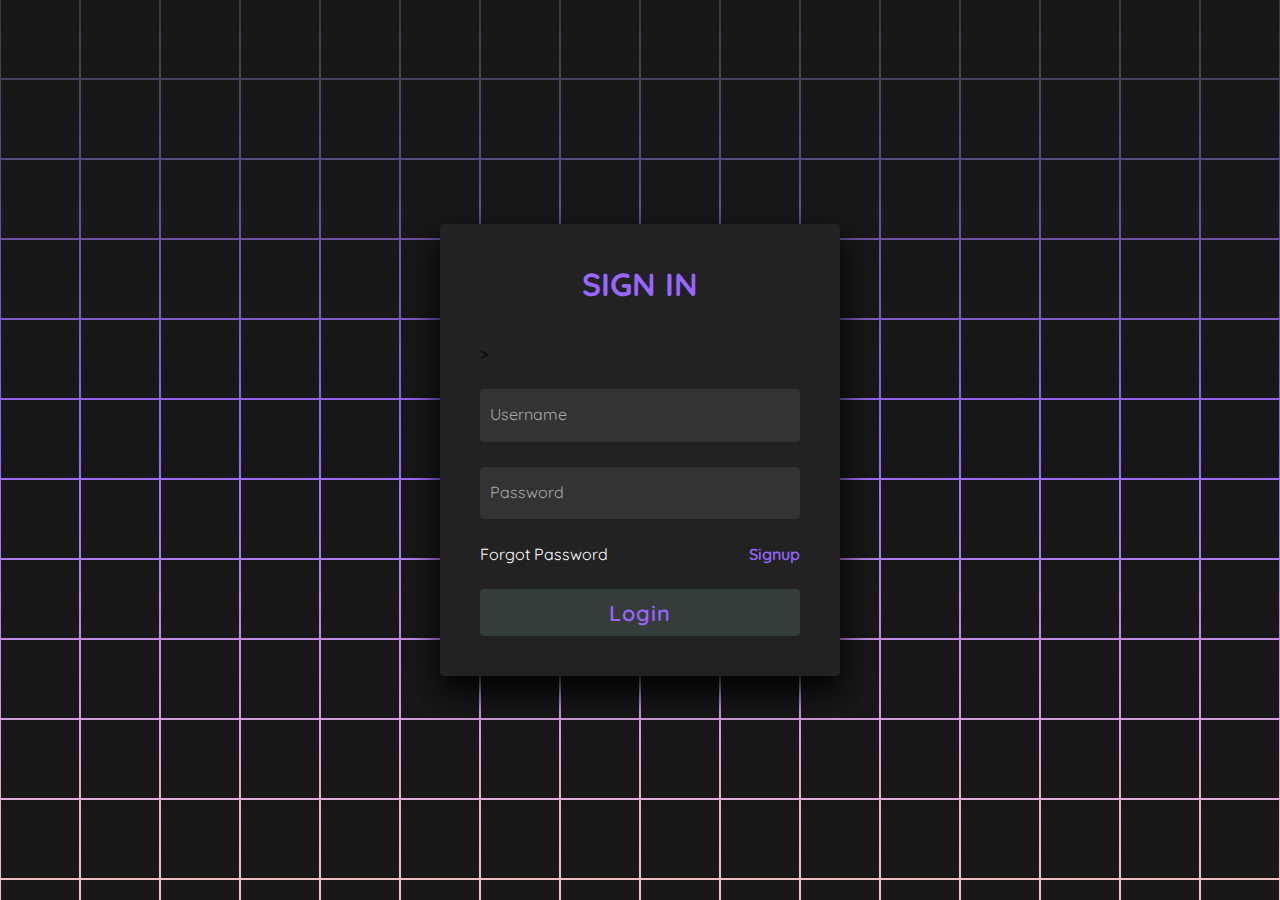
<file: index.html>
<!doctype html>
<html lang="en">
  <head>
   <script src="login.js"></script>
  <meta charset="UTF-8"> 

  <title>CodePen - Animated Login Form using Html &amp; CSS Only</title> 

  <link rel="stylesheet" href="./style.css"> 

    <!-- Required meta tags -->
    <meta charset="utf-8">
    <meta name="viewport" content="width=device-width, initial-scale=1">

    <!-- Bootstrap CSS -->
    <link href="https://cdn.jsdelivr.net/npm/bootstrap@5.0.2/dist/css/bootstrap.min.css" rel="stylesheet" integrity="sha384-EVSTQN3/azprG1Anm3QDgpJLIm9Nao0Yz1ztcQTwFspd3yD65VohhpuuCOmLASjC" crossorigin="anonymous">

    <title>Hello, world!</title>
  </head>
  <body>
   
 <section> <span></span> <span></span> <span></span> <span></span> <span></span> <span></span> <span></span> <span></span> <span></span> <span></span> <span></span> <span></span> <span></span> <span></span> <span></span> <span></span> <span></span> <span></span> <span></span> <span></span> <span></span> <span></span> <span></span> <span></span> <span></span> <span></span> <span></span> <span></span> <span></span> <span></span> <span></span> <span></span> <span></span> <span></span> <span></span> <span></span> <span></span> <span></span> <span></span> <span></span> <span></span> <span></span> <span></span> <span></span> <span></span> <span></span> <span></span> <span></span> <span></span> <span></span> <span></span> <span></span> <span></span> <span></span> <span></span> <span></span> <span></span> <span></span> <span></span> <span></span> <span></span> <span></span> <span></span> <span></span> <span></span> <span></span> <span></span> <span></span> <span></span> <span></span> <span></span> <span></span> <span></span> <span></span> <span></span> <span></span> <span></span> <span></span> <span></span> <span></span> <span></span> <span></span> <span></span> <span></span> <span></span> <span></span> <span></span> <span></span> <span></span> <span></span> <span></span> <span></span> <span></span> <span></span> <span></span> <span></span> <span></span> <span></span> <span></span> <span></span> <span></span> <span></span> <span></span> <span></span> <span></span> <span></span> <span></span> <span></span> <span></span> <span></span> <span></span> <span></span> <span></span> <span></span> <span></span> <span></span> <span></span> <span></span> <span></span> <span></span> <span></span> <span></span> <span></span> <span></span> <span></span> <span></span> <span></span> <span></span> <span></span> <span></span> <span></span> <span></span> <span></span> <span></span> <span></span> <span></span> <span></span> <span></span> <span></span> <span></span> <span></span> <span></span> <span></span> <span></span> <span></span> <span></span> <span></span> <span></span> <span></span> <span></span> <span></span> <span></span> <span></span> <span></span> <span></span> <span></span> <span></span> <span></span> <span></span> <span></span> <span></span> <span></span> <span></span> <span></span> <span></span> <span></span> <span></span> <span></span> <span></span> <span></span> <span></span> <span></span> <span></span> <span></span> <span></span> <span></span> <span></span> <span></span> <span></span> <span></span> <span></span> <span></span> <span></span> <span></span> <span></span> <span></span> <span></span> <span></span> <span></span> <span></span> <span></span> <span></span> <span></span> <span></span> <span></span> <span></span> <span></span> <span></span> <span></span> <span></span> <span></span> <span></span> <span></span> <span></span> <span></span> <span></span> <span></span> <span></span> <span></span> <span></span> <span></span> <span></span> <span></span> <span></span> <span></span> <span></span> <span></span> <span></span> <span></span> <span></span> <span></span> <span></span> <span></span> <span></span> <span></span> <span></span> <span></span> <span></span> <span></span> <span></span> <span></span> <span></span> <span></span> <span></span> <span></span> <span></span> <span></span> <span></span> <span></span> <span></span> <span></span> <span></span> <span></span> <span></span> <span></span> <span></span> <span></span> <span></span> <span></span> <span></span> <span></span> <span></span> <span></span> <span></span> <span></span> <span></span> <span></span> <span></span> <span></span> <span></span> 

   <div class="signin"> 

    <div class="content"> 

     <h2 style="font-color=#9966FF"> Sign In</h2>

     <div class="form " id="form_id" name="myform"> > 

      <div class="inputBox"> 

       <input type="text"  id="username"  name="username" required> <i>Username</i> 

      </div> 

      <div class="inputBox"> 

       <input type="password" id="password" name="password" required> <i>Password</i> 

      </div> 

      <div class="links"> <a href="#">Forgot Password</a> <a href="#";style="font-color:color=#9966FF">Signup</a> 

      </div> 

      <div class="inputBox"> 

       <input type="submit" value="Login" id="submit" onclick="validate()"/> 

      </div> 

     </div> 

    </div> 

   </div> 

  </section> <!-- partial --> 

    <!-- Optional JavaScript; choose one of the two! -->

    <!-- Option 1: Bootstrap Bundle with Popper -->
    <script src="https://cdn.jsdelivr.net/npm/bootstrap@5.0.2/dist/js/bootstrap.bundle.min.js" integrity="sha384-MrcW6ZMFYlzcLA8Nl+NtUVF0sA7MsXsP1UyJoMp4YLEuNSfAP+JcXn/tWtIaxVXM" crossorigin="anonymous"></script>

    <!-- Option 2: Separate Popper and Bootstrap JS -->
    <!--
    <script src="https://cdn.jsdelivr.net/npm/@popperjs/core@2.9.2/dist/umd/popper.min.js" integrity="sha384-IQsoLXl5PILFhosVNubq5LC7Qb9DXgDA9i+tQ8Zj3iwWAwPtgFTxbJ8NT4GN1R8p" crossorigin="anonymous"></script>
    <script src="https://cdn.jsdelivr.net/npm/bootstrap@5.0.2/dist/js/bootstrap.min.js" integrity="sha384-cVKIPhGWiC2Al4u+LWgxfKTRIcfu0JTxR+EQDz/bgldoEyl4H0zUF0QKbrJ0EcQF" crossorigin="anonymous"></script>
    -->
  </body>
</html>


<!doctype html>

<html lang="en"> 

 <head> 
 <script src="login.js"></script>
  <meta charset="UTF-8"> 

  <title>CodePen - Animated Login Form using Html &amp; CSS Only</title> 

  <link rel="stylesheet" href="./style.css"> 

 </head> 

 <body> <!-- partial:index.partial.html --> 

 
 </body>

</html>
</file>
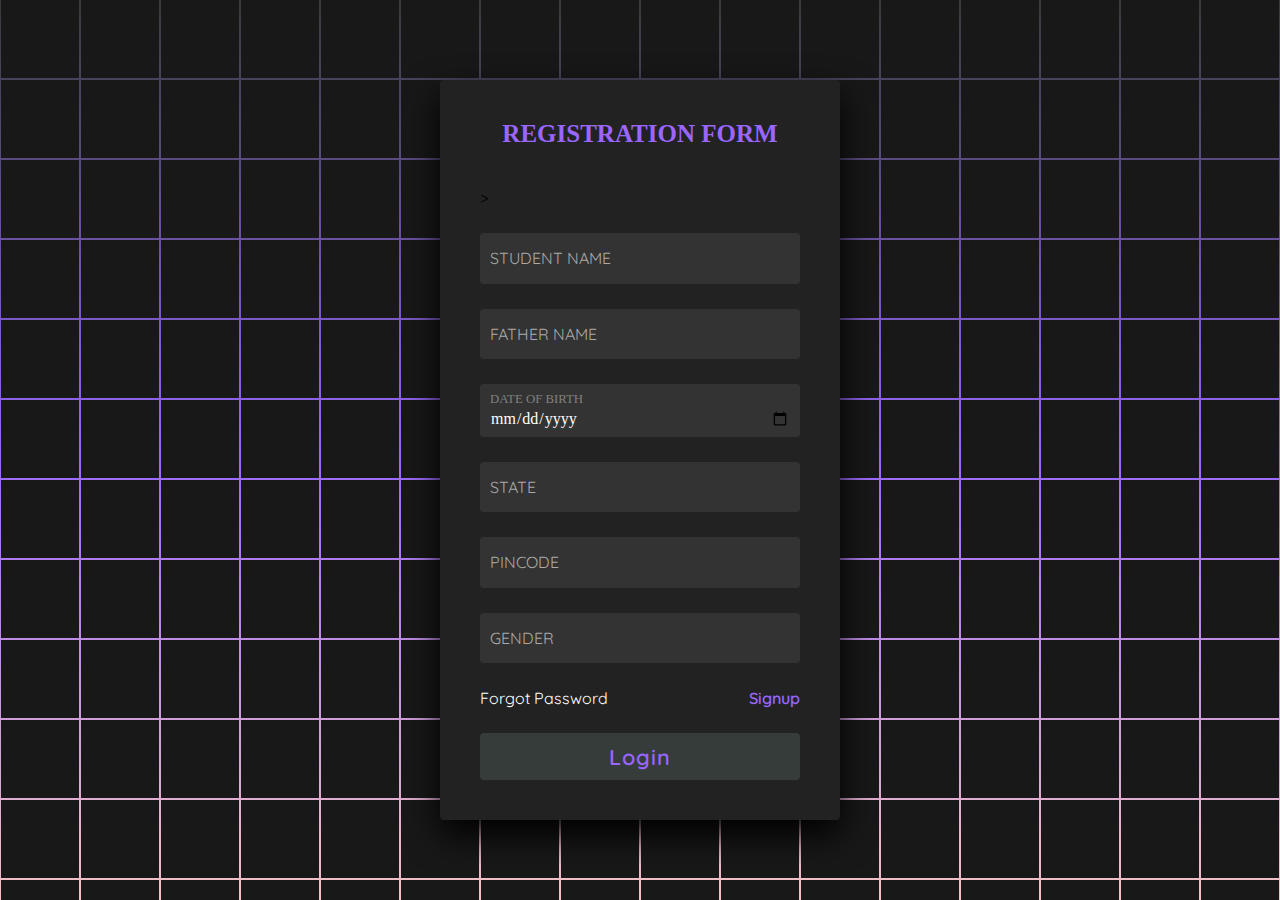
<file: 2..html>
<!doctype html>

<html lang="en"> 

 <head> 
 <script src="login.js"></script>
  <meta charset="UTF-8"> 

  <title>CodePen - Animated Login Form using Html &amp; CSS Only</title> 

  <link rel="stylesheet" href="./style.css"> 

 </head> 

 <body> <!-- partial:index.partial.html --> 

  <section> <span></span> <span></span> <span></span> <span></span> <span></span> <span></span> <span></span> <span></span> <span></span> <span></span> <span></span> <span></span> <span></span> <span></span> <span></span> <span></span> <span></span> <span></span> <span></span> <span></span> <span></span> <span></span> <span></span> <span></span> <span></span> <span></span> <span></span> <span></span> <span></span> <span></span> <span></span> <span></span> <span></span> <span></span> <span></span> <span></span> <span></span> <span></span> <span></span> <span></span> <span></span> <span></span> <span></span> <span></span> <span></span> <span></span> <span></span> <span></span> <span></span> <span></span> <span></span> <span></span> <span></span> <span></span> <span></span> <span></span> <span></span> <span></span> <span></span> <span></span> <span></span> <span></span> <span></span> <span></span> <span></span> <span></span> <span></span> <span></span> <span></span> <span></span> <span></span> <span></span> <span></span> <span></span> <span></span> <span></span> <span></span> <span></span> <span></span> <span></span> <span></span> <span></span> <span></span> <span></span> <span></span> <span></span> <span></span> <span></span> <span></span> <span></span> <span></span> <span></span> <span></span> <span></span> <span></span> <span></span> <span></span> <span></span> <span></span> <span></span> <span></span> <span></span> <span></span> <span></span> <span></span> <span></span> <span></span> <span></span> <span></span> <span></span> <span></span> <span></span> <span></span> <span></span> <span></span> <span></span> <span></span> <span></span> <span></span> <span></span> <span></span> <span></span> <span></span> <span></span> <span></span> <span></span> <span></span> <span></span> <span></span> <span></span> <span></span> <span></span> <span></span> <span></span> <span></span> <span></span> <span></span> <span></span> <span></span> <span></span> <span></span> <span></span> <span></span> <span></span> <span></span> <span></span> <span></span> <span></span> <span></span> <span></span> <span></span> <span></span> <span></span> <span></span> <span></span> <span></span> <span></span> <span></span> <span></span> <span></span> <span></span> <span></span> <span></span> <span></span> <span></span> <span></span> <span></span> <span></span> <span></span> <span></span> <span></span> <span></span> <span></span> <span></span> <span></span> <span></span> <span></span> <span></span> <span></span> <span></span> <span></span> <span></span> <span></span> <span></span> <span></span> <span></span> <span></span> <span></span> <span></span> <span></span> <span></span> <span></span> <span></span> <span></span> <span></span> <span></span> <span></span> <span></span> <span></span> <span></span> <span></span> <span></span> <span></span> <span></span> <span></span> <span></span> <span></span> <span></span> <span></span> <span></span> <span></span> <span></span> <span></span> <span></span> <span></span> <span></span> <span></span> <span></span> <span></span> <span></span> <span></span> <span></span> <span></span> <span></span> <span></span> <span></span> <span></span> <span></span> <span></span> <span></span> <span></span> <span></span> <span></span> <span></span> <span></span> <span></span> <span></span> <span></span> <span></span> <span></span> <span></span> <span></span> <span></span> <span></span> <span></span> <span></span> <span></span> <span></span> <span></span> <span></span> <span></span> <span></span> <span></span> <span></span> <span></span> <span></span> <span></span> <span></span> <span></span> <span></span> 

   <div class="signin"> 

    <div class="content"> 

     <h2 STYLE="font-family:serif;font-size:25px">REGISTRATION FORM </h2> 

     <div class="form " id="form_id" name="myform"> > 

      <div class="inputBox"> 

       <input type="text" required STYLE="font-family:serif" > <i>STUDENT NAME </i> 

      </div> 

      <div class="inputBox"> 

       <input type="password"  required STYLE="font-family:serif"> <i>FATHER NAME </i> 

      </div> 
	   <div class="inputBox"> 

       <input type="date"   STYLE="font-family:serif;color:white"> <i STYLE="font-family:serif;color:grey">DATE OF BIRTH</i> 

      </div>  <div class="inputBox"> 

       <input type="password"  required STYLE="font-family:serif"> <i>STATE</i> 

      </div>  <div class="inputBox"> 

       <input type="password"  required STYLE="font-family:serif"> <i>PINCODE</i> 

      </div>  <div class="inputBox"> 

       <input type="password"  required STYLE="font-family:serif"> <i>GENDER</i> 

      </div> 

      <div class="links"> <a href="#">Forgot Password</a> <a href="#">Signup</a> 

      </div> 

      <div class="inputBox"> 

       <input type="submit" value="Login" id="submit" onclick="validate()"/> 

      </div> 

     </div> 

    </div> 

   </div> 

  </section> <!-- partial --> 

 </body>

</html>
</file>
<file: style.css>
@import url('https://fonts.googleapis.com/css2?family=Quicksand:wght@300;400;500;600;700&display=swap');
*
{
  margin: 0;
  padding: 0;
  box-sizing: border-box;
  font-family: 'Quicksand', sans-serif;
}
body 
{
  display: flex;
  justify-content: center;
  align-items: center;
  min-height: 100vh;
  background: #9966FF;
}
section 
{
  position: absolute;
  width: 100vw;
  height: 100vh;
  display: flex;
  justify-content: center;
  align-items: center;
  gap: 2px;
  flex-wrap: wrap;
  overflow: hidden;
}
section::before 
{
  content: '';
  position: absolute;
  width: 100%;
  height: 100%;
  background: linear-gradient(#363C3A,#9966FF,#F4C2C2);
  animation: animate 5s linear infinite;
}
@keyframes animate 
{
  0%
  {
    transform: translateY(-100%);
  }
  100%
  {
    transform: translateY(100%);
  }
}
section span 
{
  position: relative;
  display: block;
  width: calc(6.25vw - 2px);
  height: calc(6.25vw - 2px);
  background: #181818;
  z-index: 2;
  transition: 1.5s;
}
section span:hover 
{
  background: #9966FF;
  transition: -110s;
}

section .signin
{
  position: absolute;
  width: 400px;
  background: #222;  
  z-index: 1000;
  display: flex;
  justify-content: center;
  align-items: center;
  padding: 40px;
  border-radius: 4px;
  box-shadow: 0 15px 35px rgba(0,0,0,9);
}
section .signin .content 
{
  position: relative;
  width: 100%;
  display: flex;
  justify-content: center;
  align-items: center;
  flex-direction: column;
  gap: 40px;
}
section .signin .content h2 
{
  font-size: 2em;
  color: #9966FF;
  text-transform: uppercase;
}
section .signin .content .form 
{
  width: 100%;
  display: flex;
  flex-direction: column;
  gap: 25px;
}
section .signin .content .form .inputBox
{
  position: relative;
  width: 100%;
}
section .signin .content .form .inputBox input 
{
  position: relative;
  width: 100%;
  background: #333;
  border: none;
  outline: none;
  padding: 25px 10px 7.5px;
  border-radius: 4px;
  color: #9966FF;
  font-weight: 500;
  font-size: 1em;
}
section .signin .content .form .inputBox i 
{
  position: absolute;
  left: 0;
  padding: 15px 10px;
  font-style: normal;
  color: #aaa;
  transition: 0.5s;
  pointer-events: none;
}
.signin .content .form .inputBox input:focus ~ i,
.signin .content .form .inputBox input:valid ~ i
{
  transform: translateY(-7.5px);
  font-size: 0.8em;
  color: #9966FF;
}
.signin .content .form .links 
{
  position: relative;
  width: 100%;
  display: flex;
  justify-content: space-between;
}
.signin .content .form .links a 
{
  color: #fff;
  text-decoration: none;
}
.signin .content .form .links a:nth-child(2)
{
  color: #9966FF;
  font-weight: 600;
}
.signin .content .form .inputBox input[type="submit"]
{
  padding: 10px;
  background: #363C3A;
  color: #9966FF;
  font-weight: 600;
  font-size: 1.35em;
  letter-spacing: 0.05em;
  cursor: pointer;
}
input[type="submit"]:active
{
  opacity: 0.6;
}
@media (max-width: 900px)
{
  section span 
  {
    width: calc(10vw - 2px);
    height: calc(10vw - 2px);
  }
}
@media (max-width: 600px)
{
  section span 
  {
    width: calc(20vw - 2px);
    height: calc(20vw - 2px);
  }
}
</file>
